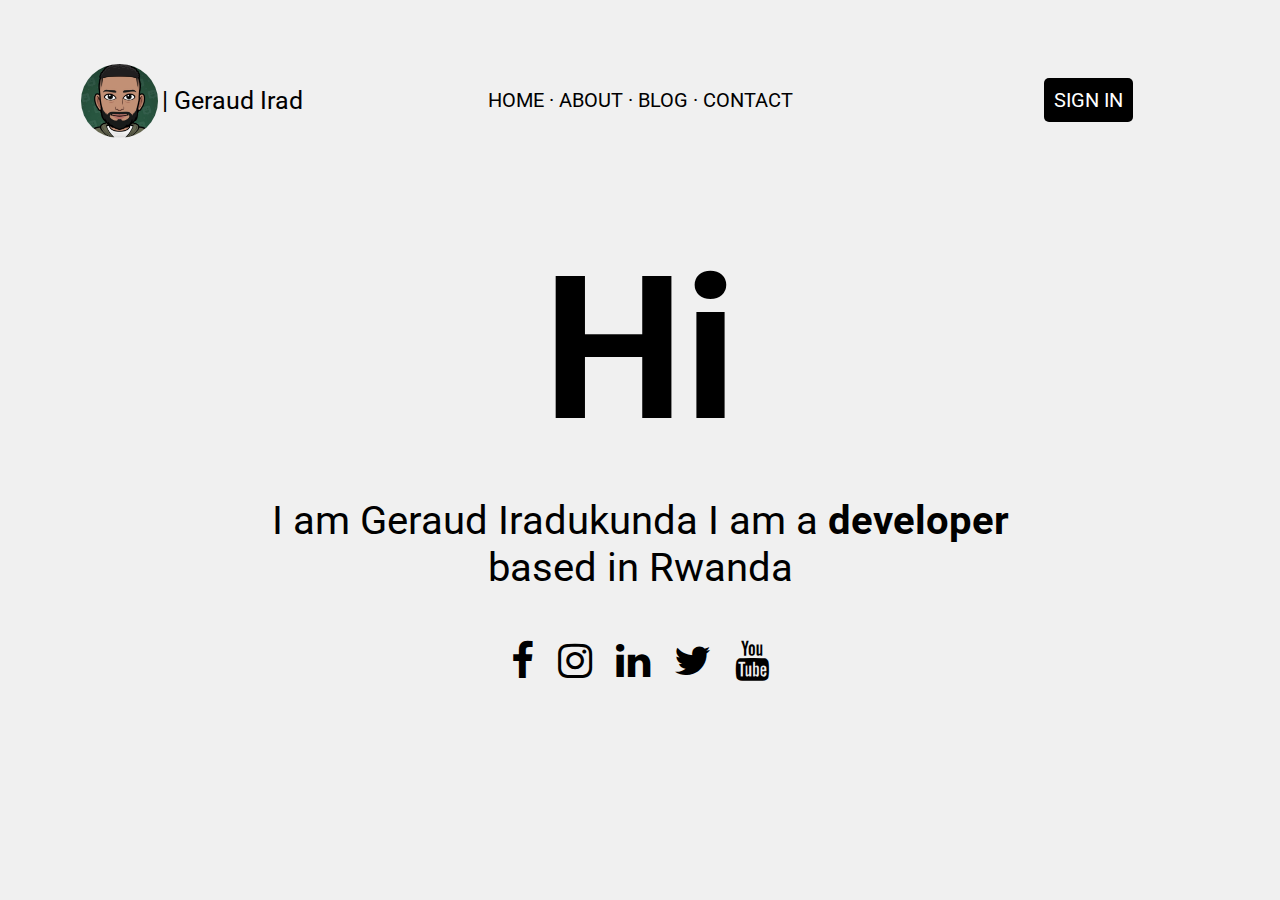
<file: index.html>
<!DOCTYPE html>
<html>
<head>
    <title>MY BRAND</title>
    <link rel="stylesheet" href="styles.css">
    <link href="https://fonts.googleapis.com/css2?family=Roboto:wght@300&display=swap" rel="stylesheet">
    <link rel="stylesheet" href="https://stackpath.bootstrapcdn.com/font-awesome/4.7.0/css/font-awesome.min.css">
</head>
<body>
    <div class="container">
        <div class="header">
            <div class="logo">
                <img src="images/bitmoji.jpg">
                <span> | Geraud Irad</span>
            </div>
            <div class="menu">
                <a href="index.html" class="menu-item">HOME</a>
                <span class="menu-dot">·</span>
                <a href="about.html" class="menu-item">ABOUT</a>
                <span class="menu-dot">·</span>
                <a href="#" class="menu-item">BLOG</a>
                <span class="menu-dot">·</span>
                <a href="#" class="menu-item">CONTACT</a>
            </div>
            <div class="signin">
                <a href="#" class="signin-button">SIGN IN</a>
            </div>
        </div>
        <div class="introduction">
            <div class="hi">
                <h1>Hi</h1>
            </div>
            <div class="bio">
                <p>I am Geraud Iradukunda I am a
                     <b>developer</b><br> based in Rwanda</p>
            </div>
            <div class="social-media">
                <span class="icon">
                    <i class="fa fa-facebook"></i>
                </span>
                <span class="icon">
                    <i class="fa fa-instagram"></i>
                </span>
                <span class="icon">
                    <i class="fa fa-linkedin"></i>
                </span>
                <span class="icon">
                    <i class="fa fa-twitter"></i>
                </span>
                <span class="icon">
                    <i class="fa fa-youtube"></i>
                </span>
            </div>
        </div>
    </div>
</body>
</html>
</file>
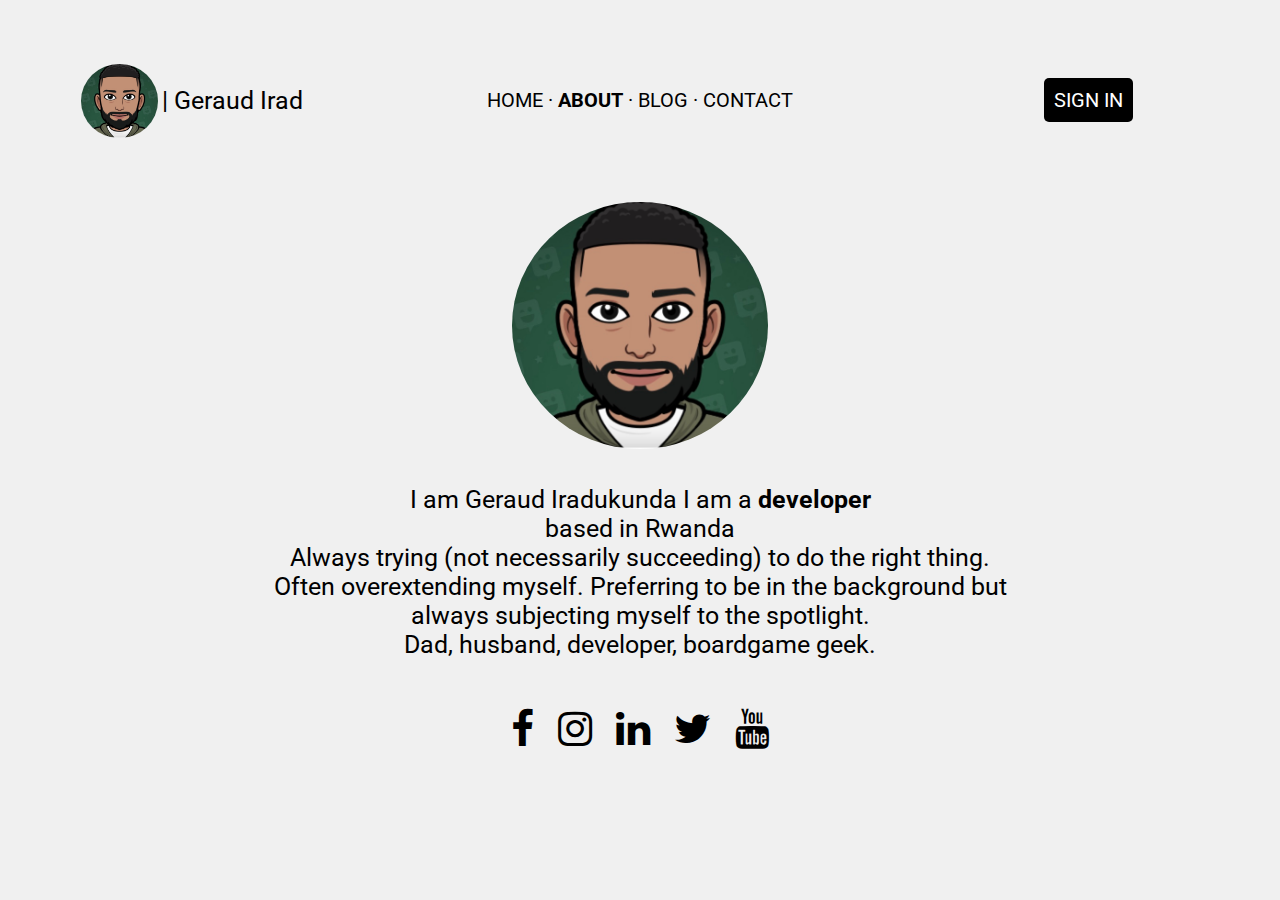
<file: about.html>
<!DOCTYPE html>
<html>
<head>
    <title>MY BRAND</title>
    <link rel="stylesheet" href="styles.css">
    <link href="https://fonts.googleapis.com/css2?family=Roboto:wght@300&display=swap" rel="stylesheet">
    <link rel="stylesheet" href="https://stackpath.bootstrapcdn.com/font-awesome/4.7.0/css/font-awesome.min.css">
</head>
<body>
    <div class="container">
        <div class="header">
            <div class="logo">
                <img src="images/bitmoji.jpg">
                <span> | Geraud Irad</span>
            </div>
            <div class="menu">
                <a href="index.html" class="menu-item">HOME</a>
                <span class="menu-dot">·</span>
                <a href="about.html" class="menu-item active">ABOUT</a>
                <span class="menu-dot">·</span>
                <a href="#" class="menu-item">BLOG</a>
                <span class="menu-dot">·</span>
                <a href="#" class="menu-item">CONTACT</a>
            </div>
            <div class="signin">
                <a href="#" class="signin-button">SIGN IN</a>
            </div>
        </div>
        <div class="introduction">
            <div class="bio bio-reduced">
                <img src="images/bitmoji.jpg">
                <p>I am Geraud Iradukunda I am a <b>developer</b><br> based in Rwanda</p>
                <p>
                    Always trying (not necessarily succeeding) to do the right thing.<br>
                    Often overextending myself. Preferring to be in the background but <br>
                    always subjecting myself to the spotlight. <br>
                    Dad, husband, developer, boardgame geek.</p>
            </div>
            <div class="social-media">
                <span class="icon">
                    <i class="fa fa-facebook"></i>
                </span>
                <span class="icon">
                    <i class="fa fa-instagram"></i>
                </span>
                <span class="icon">
                    <i class="fa fa-linkedin"></i>
                </span>
                <span class="icon">
                    <i class="fa fa-twitter"></i>
                </span>
                <span class="icon">
                    <i class="fa fa-youtube"></i>
                </span>
            </div>
        </div>
    </div>
</body>
</html>
</file>
<file: styles.css>
* {
    padding: 0;
    margin: 0;
    font-family: 'Roboto', sans-serif;
}
/* Pattern from https://www.transparenttextures.com/ */
body {
    background-color: #f0f0f0;
    background-image: url("https://www.transparenttextures.com/patterns/arches.png");
}

.header {
    width: 100%;
    float: left;
    padding-top: 0px;
    line-height: 200px;
}

.logo {
    width: 30%;
    float:left;
    text-align: center;
}

.logo img {
    width: 20%;
    border-radius: 100%;
    line-height: 1.5;
    display: inline-block;
    vertical-align: middle;
}

.logo span {
    font-size: 25px;
    line-height: 1.5;
    display: inline-block;
    vertical-align: middle;
}

.menu {
    width: 40%;
    float:left;
    font-size: 20px;
    text-align: center;
}

.menu a {
    text-decoration: none;
    color: black;
}

.menu a:hover {
    font-weight: bolder;
}

.active {
    font-weight: bolder;
}

.signin {
    width: 30%;
    float:left;
    text-align: center;
}

.signin a {
    text-decoration: none;
    color: white;
    background: black;
    font-size: 20px;
    padding: 10px;
    border-radius: 5px;
}

.signin a:hover {
    color: black;
    background: white;
    border: 1px solid black;
}

.introduction {
    width: 100%;
    float: left;
}

.hi {
    width: 100%;
    float: left;
    text-align: center;
    margin-top: 30px;
    margin-bottom: 30px;
}

.hi h1 {
    font-size: 200px;
}

.bio {
    width: 100%;
    float: left;
    text-align: center;
    font-size: 40px;
    margin-bottom: 50px;
}

.bio img {
    width: 20%;
    border-radius: 100%;
    margin-bottom: 30px;
}

.bio-reduced {
    font-size: 25px;
}

.social-media {
    width: 100%;
    float: left;
    text-align: center;
    margin-bottom: 100px;
    
}
.icon {
    padding: 10px;
}
.icon i {
    font-size: 40px;
    cursor: pointer;
}
</file>
